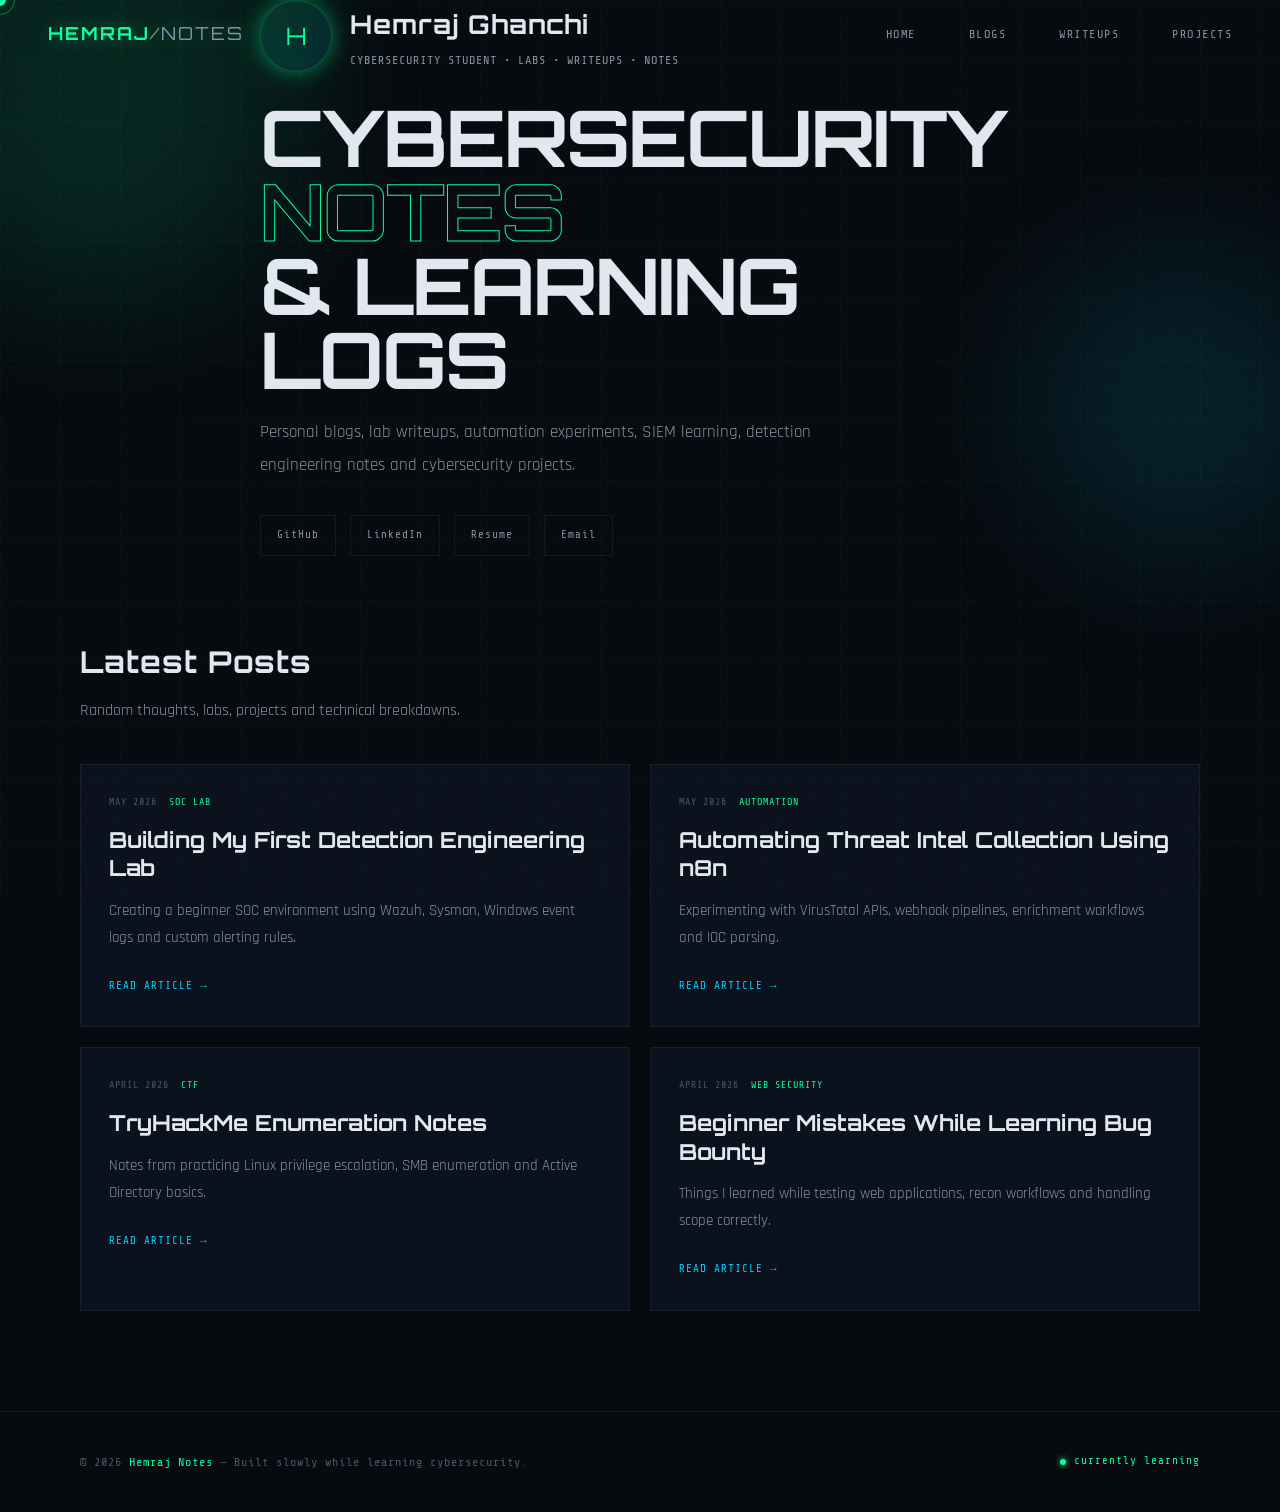
<file: index.html>
<!DOCTYPE html>
<html lang="en">
<head>
  <meta charset="UTF-8" />
  <meta name="viewport" content="width=device-width, initial-scale=1.0"/>

  <title>Hemraj Notes — Cybersecurity Blog</title>

  <meta name="description" content="Cybersecurity blogs, writeups, labs and notes by Hemraj."/>

  <link rel="stylesheet" href="style.css"/>

  <style>
    /* SMALL EXTRA STYLES FOR BLOG LAYOUT */

    .blog-hero {
      min-height: 60vh;
      display: flex;
      align-items: center;
      position: relative;
      z-index: 2;
    }

    .blog-hero-inner {
      max-width: 760px;
    }

    .profile-row {
      display: flex;
      align-items: center;
      gap: 18px;
      margin-bottom: 28px;
    }

    .profile-avatar {
      width: 72px;
      height: 72px;
      border-radius: 50%;
      background: linear-gradient(135deg,#0aff9d22,#00d4ff22);
      border: 1px solid rgba(10,255,157,0.2);
      display: flex;
      align-items: center;
      justify-content: center;
      font-family: var(--font-display);
      font-size: 24px;
      color: var(--neon-green);
      box-shadow: var(--glow-green);
    }

    .profile-meta h2 {
      font-family: var(--font-display);
      letter-spacing: 1px;
      font-size: 26px;
      color: var(--text-primary);
      margin-bottom: 4px;
    }

    .profile-meta p {
      font-family: var(--font-mono);
      font-size: 12px;
      letter-spacing: 1px;
      color: var(--text-secondary);
      text-transform: uppercase;
    }

    .blog-main-title {
      font-family: var(--font-display);
      font-size: clamp(40px,7vw,78px);
      line-height: 0.95;
      margin-bottom: 20px;
      text-transform: uppercase;
      letter-spacing: -2px;
    }

    .blog-main-title span {
      color: transparent;
      -webkit-text-stroke: 1px var(--neon-green);
    }

    .blog-sub {
      color: var(--text-secondary);
      max-width: 620px;
      line-height: 1.9;
      font-size: 17px;
      margin-bottom: 34px;
    }

    .mini-links {
      display: flex;
      gap: 14px;
      flex-wrap: wrap;
    }

    .mini-link {
      padding: 10px 16px;
      border: 1px solid var(--border-subtle);
      text-decoration: none;
      color: var(--text-secondary);
      font-family: var(--font-mono);
      font-size: 11px;
      letter-spacing: 1px;
      transition: 0.3s;
    }

    .mini-link:hover {
      border-color: var(--neon-green);
      color: var(--neon-green);
      background: rgba(10,255,157,0.05);
    }

    .latest-posts {
      padding: 80px 0 100px;
      position: relative;
      z-index: 2;
    }

    .posts-head {
      margin-bottom: 40px;
    }

    .posts-head h3 {
      font-family: var(--font-display);
      font-size: 30px;
      letter-spacing: 1px;
      margin-bottom: 10px;
    }

    .posts-head p {
      color: var(--text-secondary);
      max-width: 500px;
    }

    .posts-grid {
      display: grid;
      grid-template-columns: repeat(2,1fr);
      gap: 20px;
    }

    .post-card {
      background: var(--bg-card);
      border: 1px solid var(--border-subtle);
      padding: 28px;
      transition: 0.4s var(--transition);
      text-decoration: none;
      position: relative;
      overflow: hidden;
    }

    .post-card::before {
      content:'';
      position:absolute;
      inset:0;
      background:linear-gradient(135deg,rgba(10,255,157,0.04),transparent);
      opacity:0;
      transition:0.4s;
    }

    .post-card:hover::before {
      opacity:1;
    }

    .post-card:hover {
      transform: translateY(-6px);
      border-color: rgba(10,255,157,0.2);
      box-shadow: 0 20px 40px rgba(0,0,0,0.45);
    }

    .post-meta {
      display:flex;
      gap:12px;
      margin-bottom:16px;
      font-family:var(--font-mono);
      font-size:10px;
      letter-spacing:1px;
      text-transform:uppercase;
    }

    .post-date {
      color:var(--text-dim);
    }

    .post-tag {
      color:var(--neon-green);
    }

    .post-title {
      font-family:var(--font-display);
      color:var(--text-primary);
      font-size:22px;
      line-height:1.3;
      margin-bottom:14px;
      transition:0.3s;
    }

    .post-card:hover .post-title {
      color:var(--neon-green);
    }

    .post-desc {
      color:var(--text-secondary);
      line-height:1.8;
      font-size:15px;
      margin-bottom:20px;
    }

    .read-post {
      font-family:var(--font-mono);
      font-size:11px;
      letter-spacing:1px;
      color:var(--neon-cyan);
    }

    @media(max-width:768px){

      .posts-grid {
        grid-template-columns:1fr;
      }

      .profile-row {
        align-items:flex-start;
      }

      .blog-main-title {
        letter-spacing:-1px;
      }
    }
  </style>
</head>

<body>

  <!-- CURSOR -->
  <div id="cursor"></div>
  <div id="cursor-trail"></div>

  <!-- NAV -->
  <nav id="navbar">

    <a href="#" class="nav-logo">
      HEMRAJ<span>/NOTES</span>
    </a>

    <ul class="nav-links">
      <li><a href="#">home</a></li>
      <li><a href="#">blogs</a></li>
      <li><a href="#">writeups</a></li>
      <li><a href="#">projects</a></li>
    </ul>

  </nav>

  <!-- HERO -->
  <section class="blog-hero">

    <div class="hero-bg-orbs">
      <div class="orb orb-1"></div>
      <div class="orb orb-2"></div>
    </div>

    <div class="container">

      <div class="blog-hero-inner fade-up">

        <div class="profile-row">

          <div class="profile-avatar">
            H
          </div>

          <div class="profile-meta">
            <h2>Hemraj Ghanchi</h2>
            <p>Cybersecurity Student • Labs • Writeups • Notes</p>
          </div>

        </div>

        <h1 class="blog-main-title">
          Cybersecurity <span>Notes</span><br/>
          & Learning Logs
        </h1>

        <p class="blog-sub">
          Personal blogs, lab writeups, automation experiments,
          SIEM learning, detection engineering notes and cybersecurity projects.
        </p>

        <div class="mini-links">
          <a href="#" class="mini-link">GitHub</a>
          <a href="#" class="mini-link">LinkedIn</a>
          <a href="#" class="mini-link">Resume</a>
          <a href="#" class="mini-link">Email</a>
        </div>

      </div>

    </div>

  </section>

  <!-- POSTS -->
  <section class="latest-posts">

    <div class="container">

      <div class="posts-head fade-up">
        <h3>Latest Posts</h3>
        <p>
          Random thoughts, labs, projects and technical breakdowns.
        </p>
      </div>

      <div class="posts-grid">

        <a href="#" class="post-card fade-up">

          <div class="post-meta">
            <span class="post-date">May 2026</span>
            <span class="post-tag">SOC LAB</span>
          </div>

          <h2 class="post-title">
            Building My First Detection Engineering Lab
          </h2>

          <p class="post-desc">
            Creating a beginner SOC environment using Wazuh, Sysmon,
            Windows event logs and custom alerting rules.
          </p>

          <span class="read-post">
            READ ARTICLE →
          </span>

        </a>

      <a href="posts/first-blog.html" class="post-card">

          <div class="post-meta">
            <span class="post-date">May 2026</span>
            <span class="post-tag">AUTOMATION</span>
          </div>

          <h2 class="post-title">
            Automating Threat Intel Collection Using n8n
          </h2>

          <p class="post-desc">
            Experimenting with VirusTotal APIs, webhook pipelines,
            enrichment workflows and IOC parsing.
          </p>

          <span class="read-post">
            READ ARTICLE →
          </span>

        </a>

        <a href="#" class="post-card fade-up">

          <div class="post-meta">
            <span class="post-date">April 2026</span>
            <span class="post-tag">CTF</span>
          </div>

          <h2 class="post-title">
            TryHackMe Enumeration Notes
          </h2>

          <p class="post-desc">
            Notes from practicing Linux privilege escalation,
            SMB enumeration and Active Directory basics.
          </p>

          <span class="read-post">
            READ ARTICLE →
          </span>

        </a>

        <a href="#" class="post-card fade-up">

          <div class="post-meta">
            <span class="post-date">April 2026</span>
            <span class="post-tag">WEB SECURITY</span>
          </div>

          <h2 class="post-title">
            Beginner Mistakes While Learning Bug Bounty
          </h2>

          <p class="post-desc">
            Things I learned while testing web applications,
            recon workflows and handling scope correctly.
          </p>

          <span class="read-post">
            READ ARTICLE →
          </span>

        </a>

      </div>

    </div>

  </section>

  <!-- FOOTER -->
  <footer>

    <div class="container">

      <div class="footer-inner">

        <div class="footer-copy">
          © 2026 <span>Hemraj Notes</span> — Built slowly while learning cybersecurity.
        </div>

        <div class="footer-status">
          <span class="status-dot"></span>
          currently learning
        </div>

      </div>

    </div>

  </footer>

  <script>

    // NAV SCROLL

    const navbar = document.getElementById('navbar');

    window.addEventListener('scroll', () => {

      if(window.scrollY > 30){
        navbar.classList.add('scrolled');
      } else {
        navbar.classList.remove('scrolled');
      }

    });

    // FADE UP

    const observer = new IntersectionObserver((entries)=>{

      entries.forEach(entry => {

        if(entry.isIntersecting){
          entry.target.classList.add('visible');
        }

      });

    },{ threshold:0.1 });

    document.querySelectorAll('.fade-up').forEach(el=>{
      observer.observe(el);
    });

    // CUSTOM CURSOR

    const cursor = document.getElementById('cursor');
    const trail = document.getElementById('cursor-trail');

    document.addEventListener('mousemove',(e)=>{

      cursor.style.left = e.clientX + 'px';
      cursor.style.top = e.clientY + 'px';

      trail.style.left = e.clientX + 'px';
      trail.style.top = e.clientY + 'px';

    });

  </script>

</body>
</html>
</file>
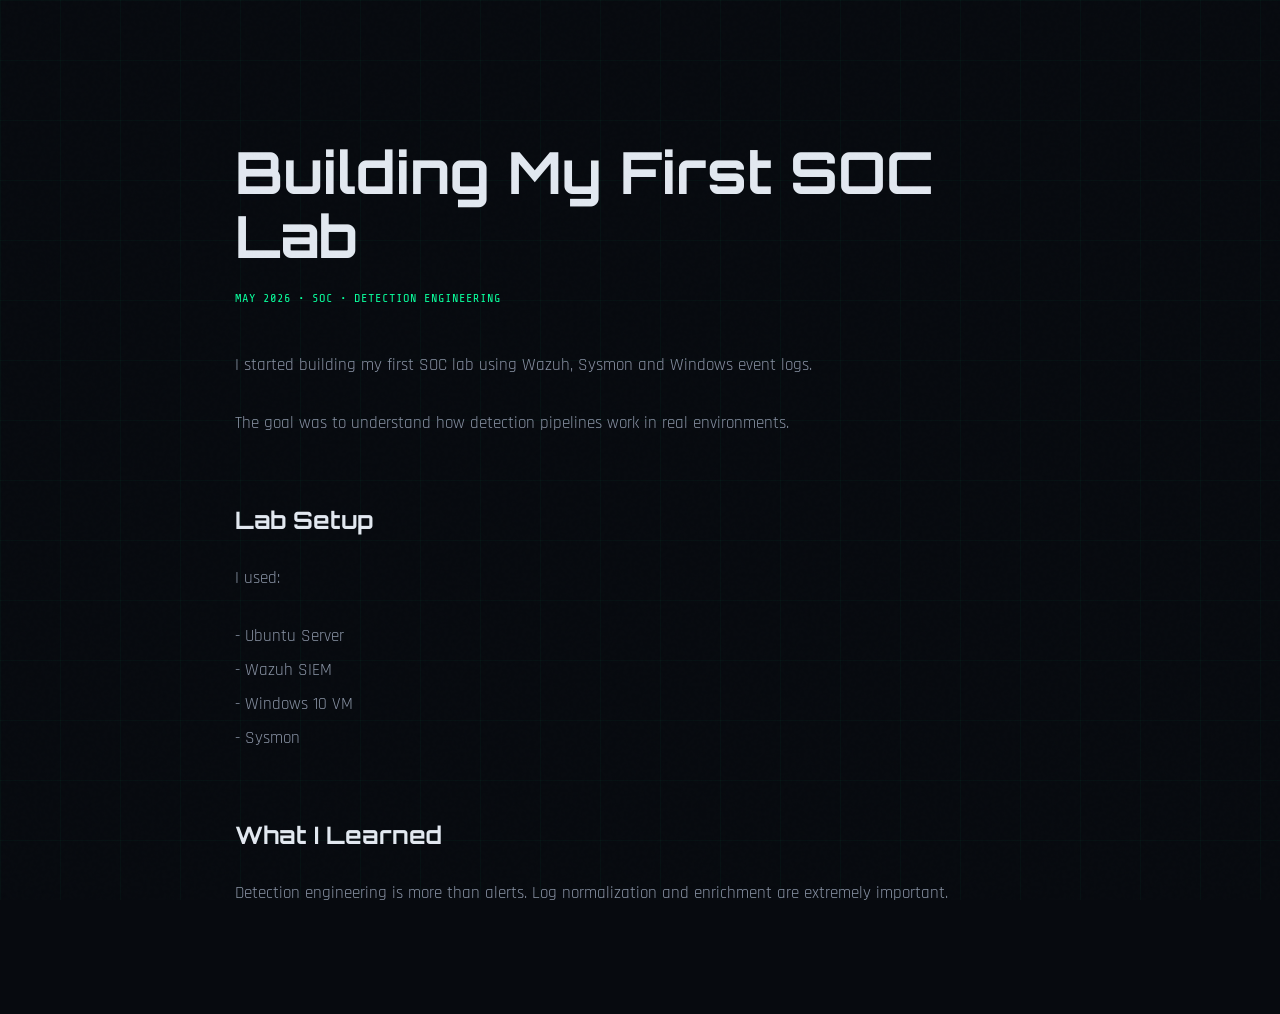
<file: posts/first-blog.html>
<!DOCTYPE html>
<html lang="en">
<head>
  <meta charset="UTF-8">
  <meta name="viewport" content="width=device-width, initial-scale=1.0">
  <title>My First SOC Lab</title>

  <link rel="stylesheet" href="../style.css">

  <style>

    .blog-post {
      max-width: 850px;
      margin: auto;
      padding: 140px 20px 80px;
      position: relative;
      z-index: 2;
    }

    .blog-post h1 {
      font-family: var(--font-display);
      font-size: 58px;
      line-height: 1.1;
      margin-bottom: 20px;
    }

    .blog-post-meta {
      font-family: var(--font-mono);
      color: var(--neon-green);
      font-size: 12px;
      letter-spacing: 1px;
      margin-bottom: 40px;
    }

    .blog-post p {
      color: var(--text-secondary);
      line-height: 2;
      margin-bottom: 24px;
      font-size: 17px;
    }

    .blog-post h2 {
      margin-top: 60px;
      margin-bottom: 20px;
      font-family: var(--font-display);
      color: var(--text-primary);
    }

    .blog-post code {
      background: rgba(10,255,157,0.08);
      padding: 2px 6px;
      border-radius: 4px;
      color: var(--neon-green);
      font-family: var(--font-mono);
    }

  </style>

</head>
<body>

<section class="blog-post">

  <h1>Building My First SOC Lab</h1>

  <div class="blog-post-meta">
    MAY 2026 • SOC • DETECTION ENGINEERING
  </div>

  <p>
    I started building my first SOC lab using Wazuh,
    Sysmon and Windows event logs.
  </p>

  <p>
    The goal was to understand how detection pipelines
    work in real environments.
  </p>

  <h2>Lab Setup</h2>

  <p>
    I used:
  </p>

  <p>
    - Ubuntu Server<br>
    - Wazuh SIEM<br>
    - Windows 10 VM<br>
    - Sysmon<br>
  </p>

  <h2>What I Learned</h2>

  <p>
    Detection engineering is more than alerts.
    Log normalization and enrichment are extremely important.
  </p>

</section>

</body>
</html>
</file>
<file: style.css>
/* ================================================
   HEMRAJ'S CYBERSECURITY PORTFOLIO
   Style: Cyberpunk Terminal Hacker
   ================================================ */

/* ---- FONTS ---- */
@import url('https://fonts.googleapis.com/css2?family=Share+Tech+Mono&family=Rajdhani:wght@300;400;500;600;700&family=Orbitron:wght@400;700;900&display=swap');

/* ---- CSS VARIABLES ---- */
:root {
  --bg-primary: #070a0f;
  --bg-secondary: #0b0f1a;
  --bg-card: rgba(15, 22, 36, 0.7);
  --bg-glass: rgba(10, 255, 170, 0.03);
  --neon-green: #0aff9d;
  --neon-cyan: #00d4ff;
  --neon-purple: #7b2fff;
  --neon-red: #ff2d55;
  --text-primary: #e2e8f0;
  --text-secondary: #8892a4;
  --text-dim: #4a5568;
  --border-glow: rgba(10, 255, 157, 0.2);
  --border-subtle: rgba(255,255,255,0.06);
  --font-mono: 'Share Tech Mono', monospace;
  --font-display: 'Orbitron', sans-serif;
  --font-body: 'Rajdhani', sans-serif;
  --glow-green: 0 0 20px rgba(10, 255, 157, 0.4), 0 0 60px rgba(10, 255, 157, 0.1);
  --glow-cyan: 0 0 20px rgba(0, 212, 255, 0.4), 0 0 60px rgba(0, 212, 255, 0.1);
  --transition: cubic-bezier(0.23, 1, 0.32, 1);
}

/* ---- RESET & BASE ---- */
*, *::before, *::after {
  margin: 0;
  padding: 0;
  box-sizing: border-box;
}

html {
  scroll-behavior: smooth;
  overflow-x: hidden;
}

body {
  background: var(--bg-primary);
  color: var(--text-primary);
  font-family: var(--font-body);
  font-size: 16px;
  line-height: 1.7;
  overflow-x: hidden;
  cursor: none;
}

/* ---- NOISE TEXTURE OVERLAY ---- */
body::before {
  content: '';
  position: fixed;
  top: 0; left: 0;
  width: 100%; height: 100%;
  background-image: url("data:image/svg+xml,%3Csvg viewBox='0 0 256 256' xmlns='http://www.w3.org/2000/svg'%3E%3Cfilter id='noise'%3E%3CfeTurbulence type='fractalNoise' baseFrequency='0.9' numOctaves='4' stitchTiles='stitch'/%3E%3C/filter%3E%3Crect width='100%25' height='100%25' filter='url(%23noise)' opacity='0.03'/%3E%3C/svg%3E");
  pointer-events: none;
  z-index: 9999;
  opacity: 0.4;
}

/* ---- GRID BACKGROUND ---- */
body::after {
  content: '';
  position: fixed;
  top: 0; left: 0;
  width: 100%; height: 100%;
  background-image:
    linear-gradient(rgba(10, 255, 157, 0.03) 1px, transparent 1px),
    linear-gradient(90deg, rgba(10, 255, 157, 0.03) 1px, transparent 1px);
  background-size: 60px 60px;
  pointer-events: none;
  z-index: 0;
  animation: gridDrift 20s linear infinite;
}

@keyframes gridDrift {
  0% { transform: translateY(0); }
  100% { transform: translateY(60px); }
}

/* ---- CUSTOM CURSOR ---- */
#cursor {
  position: fixed;
  width: 12px;
  height: 12px;
  background: var(--neon-green);
  border-radius: 50%;
  pointer-events: none;
  z-index: 10000;
  transform: translate(-50%, -50%);
  transition: transform 0.1s, opacity 0.3s;
  box-shadow: var(--glow-green);
  mix-blend-mode: screen;
}

#cursor-trail {
  position: fixed;
  width: 30px;
  height: 30px;
  border: 1px solid rgba(10, 255, 157, 0.4);
  border-radius: 50%;
  pointer-events: none;
  z-index: 9999;
  transform: translate(-50%, -50%);
  transition: all 0.15s var(--transition);
}

/* ---- SCROLLBAR ---- */
::-webkit-scrollbar { width: 4px; }
::-webkit-scrollbar-track { background: var(--bg-primary); }
::-webkit-scrollbar-thumb { background: var(--neon-green); border-radius: 2px; }

/* ---- SELECTION ---- */
::selection { background: rgba(10, 255, 157, 0.2); color: var(--neon-green); }

/* ---- LOADING SCREEN ---- */
#loader {
  position: fixed;
  top: 0; left: 0;
  width: 100%; height: 100%;
  background: var(--bg-primary);
  z-index: 100000;
  display: flex;
  align-items: center;
  justify-content: center;
  flex-direction: column;
  gap: 20px;
  transition: opacity 0.6s ease, visibility 0.6s ease;
}

#loader.hide {
  opacity: 0;
  visibility: hidden;
}

.loader-text {
  font-family: var(--font-mono);
  color: var(--neon-green);
  font-size: 13px;
  letter-spacing: 2px;
}

.loader-bar-wrap {
  width: 280px;
  height: 2px;
  background: rgba(10,255,157,0.1);
  border-radius: 2px;
  overflow: hidden;
}

.loader-bar {
  height: 100%;
  background: linear-gradient(90deg, var(--neon-green), var(--neon-cyan));
  width: 0%;
  animation: loaderFill 1.8s ease forwards;
  box-shadow: var(--glow-green);
}

@keyframes loaderFill {
  to { width: 100%; }
}

.loader-logo {
  font-family: var(--font-display);
  font-size: 28px;
  font-weight: 900;
  color: var(--neon-green);
  letter-spacing: 4px;
  text-shadow: var(--glow-green);
}

/* ---- NAVIGATION ---- */
nav {
  position: fixed;
  top: 0; left: 0;
  width: 100%;
  z-index: 1000;
  padding: 18px 48px;
  display: flex;
  align-items: center;
  justify-content: space-between;
  transition: all 0.4s var(--transition);
  border-bottom: 1px solid transparent;
}

nav.scrolled {
  background: rgba(7, 10, 15, 0.9);
  backdrop-filter: blur(20px);
  border-bottom-color: var(--border-subtle);
  padding: 14px 48px;
}

.nav-logo {
  font-family: var(--font-display);
  font-size: 18px;
  font-weight: 700;
  color: var(--neon-green);
  text-decoration: none;
  letter-spacing: 2px;
  text-shadow: var(--glow-green);
}

.nav-logo span {
  color: var(--text-secondary);
  font-weight: 300;
}

.nav-links {
  display: flex;
  gap: 36px;
  list-style: none;
}

.nav-links a {
  font-family: var(--font-mono);
  font-size: 12px;
  color: var(--text-secondary);
  text-decoration: none;
  letter-spacing: 1.5px;
  text-transform: uppercase;
  position: relative;
  transition: color 0.3s;
}

.nav-links a::before {
  content: './';
  color: var(--neon-green);
  opacity: 0;
  transition: opacity 0.3s;
  margin-right: 2px;
}

.nav-links a:hover {
  color: var(--neon-green);
}

.nav-links a:hover::before {
  opacity: 1;
}

.nav-cta {
  font-family: var(--font-mono);
  font-size: 12px;
  color: var(--neon-green) !important;
  border: 1px solid var(--neon-green);
  padding: 8px 18px;
  letter-spacing: 1.5px;
  text-transform: uppercase;
  transition: all 0.3s !important;
}

.nav-cta:hover {
  background: rgba(10, 255, 157, 0.1) !important;
  box-shadow: var(--glow-green);
}

.nav-cta::before { display: none !important; }

/* ---- SECTIONS COMMON ---- */
section {
  position: relative;
  z-index: 1;
}

.container {
  max-width: 1200px;
  margin: 0 auto;
  padding: 0 40px;
}

/* ---- SECTION LABEL ---- */
.sec-label {
  font-family: var(--font-mono);
  font-size: 11px;
  color: var(--neon-green);
  letter-spacing: 3px;
  text-transform: uppercase;
  display: flex;
  align-items: center;
  gap: 12px;
  margin-bottom: 14px;
}

.sec-label::before {
  content: '';
  width: 30px;
  height: 1px;
  background: var(--neon-green);
  display: block;
}

.sec-title {
  font-family: var(--font-display);
  font-size: clamp(28px, 4vw, 46px);
  font-weight: 700;
  line-height: 1.1;
  color: var(--text-primary);
  letter-spacing: 1px;
}

.sec-title em {
  font-style: normal;
  color: var(--neon-green);
}

/* ---- FADE-IN ANIMATION ---- */
.fade-up {
  opacity: 0;
  transform: translateY(30px);
  transition: opacity 0.7s var(--transition), transform 0.7s var(--transition);
}

.fade-up.visible {
  opacity: 1;
  transform: translateY(0);
}

/* ------------------------------------------------
   HERO SECTION
   ------------------------------------------------ */
#hero {
  min-height: 100vh;
  display: flex;
  align-items: center;
  padding: 100px 0 60px;
  position: relative;
  overflow: hidden;
}

.hero-bg-orbs {
  position: absolute;
  top: 0; left: 0;
  width: 100%; height: 100%;
  pointer-events: none;
  z-index: 0;
}

.orb {
  position: absolute;
  border-radius: 50%;
  filter: blur(80px);
  opacity: 0.12;
  animation: orbFloat 8s ease-in-out infinite;
}

.orb-1 {
  width: 400px; height: 400px;
  background: var(--neon-green);
  top: -100px; left: -100px;
  animation-delay: 0s;
}

.orb-2 {
  width: 300px; height: 300px;
  background: var(--neon-cyan);
  bottom: 0; right: -50px;
  animation-delay: -3s;
}

.orb-3 {
  width: 200px; height: 200px;
  background: var(--neon-purple);
  top: 50%; left: 50%;
  animation-delay: -5s;
}

@keyframes orbFloat {
  0%, 100% { transform: translateY(0) scale(1); }
  50% { transform: translateY(-30px) scale(1.05); }
}

.hero-content {
  position: relative;
  z-index: 2;
}

.hero-terminal-prefix {
  font-family: var(--font-mono);
  font-size: 13px;
  color: var(--neon-green);
  margin-bottom: 20px;
  display: flex;
  align-items: center;
  gap: 8px;
}

.hero-terminal-prefix .prompt {
  color: var(--neon-cyan);
}

.blink {
  animation: blink 1s step-end infinite;
  display: inline-block;
  width: 8px;
  height: 14px;
  background: var(--neon-green);
  vertical-align: middle;
  margin-left: 2px;
}

@keyframes blink {
  0%, 100% { opacity: 1; }
  50% { opacity: 0; }
}

.hero-name {
  font-family: var(--font-display);
  font-size: clamp(46px, 8vw, 96px);
  font-weight: 900;
  line-height: 0.95;
  letter-spacing: -2px;
  color: var(--text-primary);
  text-transform: uppercase;
  margin-bottom: 16px;
}

.hero-name .line-accent {
  color: transparent;
  -webkit-text-stroke: 1px var(--neon-green);
  text-shadow: none;
  display: block;
}

.hero-name .line-solid {
  display: block;
}

.hero-role {
  font-family: var(--font-mono);
  font-size: 16px;
  color: var(--neon-cyan);
  margin-bottom: 24px;
  display: flex;
  align-items: center;
  gap: 10px;
}

.hero-role::before {
  content: '▸';
  color: var(--neon-green);
  font-size: 12px;
}

#typing-text {
  color: var(--neon-cyan);
}

.hero-desc {
  max-width: 520px;
  font-size: 17px;
  color: var(--text-secondary);
  line-height: 1.8;
  margin-bottom: 44px;
  font-weight: 300;
}

.hero-actions {
  display: flex;
  gap: 16px;
  align-items: center;
  flex-wrap: wrap;
}

.btn-primary {
  font-family: var(--font-mono);
  font-size: 12px;
  letter-spacing: 2px;
  text-transform: uppercase;
  padding: 14px 32px;
  background: transparent;
  border: 1px solid var(--neon-green);
  color: var(--neon-green);
  text-decoration: none;
  position: relative;
  overflow: hidden;
  transition: all 0.4s var(--transition);
  display: inline-block;
  cursor: none;
}

.btn-primary::before {
  content: '';
  position: absolute;
  top: 0; left: -100%;
  width: 100%; height: 100%;
  background: linear-gradient(90deg, transparent, rgba(10,255,157,0.1), transparent);
  transition: left 0.5s;
}

.btn-primary:hover::before {
  left: 100%;
}

.btn-primary:hover {
  background: rgba(10, 255, 157, 0.08);
  box-shadow: var(--glow-green);
  transform: translateY(-2px);
}

.btn-secondary {
  font-family: var(--font-mono);
  font-size: 12px;
  letter-spacing: 2px;
  text-transform: uppercase;
  color: var(--text-secondary);
  text-decoration: none;
  display: flex;
  align-items: center;
  gap: 8px;
  transition: color 0.3s;
  cursor: none;
}

.btn-secondary:hover {
  color: var(--text-primary);
}

.hero-stats {
  position: absolute;
  right: 0;
  top: 50%;
  transform: translateY(-50%);
  display: flex;
  flex-direction: column;
  gap: 28px;
}

.stat-item {
  text-align: right;
}

.stat-number {
  font-family: var(--font-display);
  font-size: 38px;
  font-weight: 700;
  color: var(--neon-green);
  line-height: 1;
  text-shadow: var(--glow-green);
}

.stat-label {
  font-family: var(--font-mono);
  font-size: 10px;
  color: var(--text-dim);
  letter-spacing: 2px;
  text-transform: uppercase;
  margin-top: 4px;
}

/* Particle canvas */
#particles-canvas {
  position: absolute;
  top: 0; left: 0;
  width: 100%; height: 100%;
  pointer-events: none;
  z-index: 1;
}

/* ------------------------------------------------
   ABOUT SECTION
   ------------------------------------------------ */
#about {
  padding: 120px 0;
}

.about-grid {
  display: grid;
  grid-template-columns: 1fr 1.2fr;
  gap: 80px;
  align-items: start;
}

.about-terminal {
  background: rgba(10, 15, 25, 0.8);
  border: 1px solid var(--border-subtle);
  border-radius: 8px;
  overflow: hidden;
  position: relative;
}

.terminal-bar {
  background: rgba(255,255,255,0.04);
  padding: 12px 16px;
  display: flex;
  align-items: center;
  gap: 8px;
  border-bottom: 1px solid var(--border-subtle);
}

.t-dot {
  width: 10px; height: 10px;
  border-radius: 50%;
}

.t-dot.red { background: #ff5f57; }
.t-dot.yellow { background: #febc2e; }
.t-dot.green { background: #28c840; }

.terminal-title {
  font-family: var(--font-mono);
  font-size: 11px;
  color: var(--text-dim);
  margin-left: 8px;
  letter-spacing: 1px;
}

.terminal-body {
  padding: 24px;
  font-family: var(--font-mono);
  font-size: 13px;
  line-height: 2;
}

.t-line {
  display: block;
  white-space: pre;
}

.t-prompt { color: var(--neon-green); }
.t-cmd { color: var(--text-primary); }
.t-comment { color: var(--text-dim); }
.t-string { color: var(--neon-cyan); }
.t-key { color: var(--neon-purple); }
.t-val { color: var(--neon-green); }
.t-indent { padding-left: 16px; }
.t-empty { display: block; height: 8px; }

.about-content .sec-label { margin-top: 0; }

.about-text {
  font-size: 16px;
  color: var(--text-secondary);
  line-height: 1.9;
  margin-top: 20px;
}

.about-text p { margin-bottom: 16px; }

.about-text strong {
  color: var(--text-primary);
  font-weight: 600;
}

.about-text em {
  color: var(--neon-green);
  font-style: normal;
}

.about-tags {
  display: flex;
  flex-wrap: wrap;
  gap: 8px;
  margin-top: 28px;
}

.tag {
  font-family: var(--font-mono);
  font-size: 11px;
  padding: 5px 12px;
  border: 1px solid var(--border-subtle);
  color: var(--text-dim);
  letter-spacing: 1px;
  transition: all 0.3s;
}

.tag:hover {
  border-color: var(--neon-green);
  color: var(--neon-green);
  background: rgba(10,255,157,0.05);
}

/* ------------------------------------------------
   SKILLS SECTION
   ------------------------------------------------ */
#skills {
  padding: 100px 0;
  background: linear-gradient(180deg, transparent, rgba(10,255,157,0.02), transparent);
}

.skills-header {
  text-align: center;
  margin-bottom: 70px;
}

.skills-header .sec-label {
  justify-content: center;
}

.skills-header .sec-label::before { display: none; }

.skills-grid {
  display: grid;
  grid-template-columns: repeat(3, 1fr);
  gap: 20px;
}

.skill-category {
  background: var(--bg-card);
  border: 1px solid var(--border-subtle);
  padding: 28px;
  position: relative;
  overflow: hidden;
  transition: all 0.4s var(--transition);
  backdrop-filter: blur(10px);
}

.skill-category::before {
  content: '';
  position: absolute;
  top: 0; left: 0;
  width: 3px; height: 100%;
  background: var(--neon-green);
  transform: scaleY(0);
  transition: transform 0.4s var(--transition);
  transform-origin: bottom;
}

.skill-category:hover::before {
  transform: scaleY(1);
}

.skill-category:hover {
  border-color: rgba(10, 255, 157, 0.2);
  transform: translateY(-4px);
  box-shadow: 0 20px 40px rgba(0,0,0,0.4);
}

.skill-category:nth-child(2) { margin-top: 20px; }
.skill-category:nth-child(5) { margin-top: 20px; }

.skill-cat-icon {
  font-size: 22px;
  margin-bottom: 12px;
  display: block;
}

.skill-cat-title {
  font-family: var(--font-display);
  font-size: 13px;
  font-weight: 700;
  color: var(--neon-green);
  letter-spacing: 2px;
  text-transform: uppercase;
  margin-bottom: 20px;
}

.skill-item {
  margin-bottom: 14px;
}

.skill-name-row {
  display: flex;
  justify-content: space-between;
  align-items: center;
  margin-bottom: 6px;
}

.skill-name {
  font-family: var(--font-mono);
  font-size: 12px;
  color: var(--text-secondary);
  letter-spacing: 0.5px;
}

.skill-pct {
  font-family: var(--font-mono);
  font-size: 11px;
  color: var(--neon-green);
}

.skill-bar-bg {
  height: 3px;
  background: rgba(255,255,255,0.05);
  border-radius: 2px;
  overflow: hidden;
}

.skill-bar-fill {
  height: 100%;
  background: linear-gradient(90deg, var(--neon-green), var(--neon-cyan));
  border-radius: 2px;
  width: 0%;
  transition: width 1.2s var(--transition);
  box-shadow: 0 0 8px rgba(10,255,157,0.4);
}

/* Tools grid */
.tools-grid {
  display: flex;
  flex-wrap: wrap;
  gap: 8px;
  margin-top: 16px;
}

.tool-badge {
  font-family: var(--font-mono);
  font-size: 11px;
  padding: 4px 10px;
  background: rgba(10, 255, 157, 0.05);
  border: 1px solid rgba(10, 255, 157, 0.15);
  color: var(--neon-green);
  letter-spacing: 0.5px;
  transition: all 0.3s;
}

.tool-badge:hover {
  background: rgba(10, 255, 157, 0.12);
  box-shadow: 0 0 12px rgba(10,255,157,0.2);
}

/* ------------------------------------------------
   CERTIFICATIONS SECTION
   ------------------------------------------------ */
#certs {
  padding: 100px 0;
}

.certs-inner {
  display: grid;
  grid-template-columns: 1fr 2fr;
  gap: 60px;
  align-items: start;
}

.cert-cards-grid {
  display: grid;
  grid-template-columns: 1fr 1fr;
  gap: 16px;
}

.cert-card {
  background: var(--bg-card);
  border: 1px solid var(--border-subtle);
  padding: 24px 20px;
  position: relative;
  overflow: hidden;
  transition: all 0.4s var(--transition);
  cursor: default;
}

.cert-card::after {
  content: '';
  position: absolute;
  inset: 0;
  background: linear-gradient(135deg, rgba(10,255,157,0.05), transparent);
  opacity: 0;
  transition: opacity 0.4s;
}

.cert-card:hover::after { opacity: 1; }

.cert-card:hover {
  border-color: rgba(10, 255, 157, 0.3);
  transform: translateY(-4px);
  box-shadow: 0 16px 40px rgba(0,0,0,0.5), inset 0 1px 0 rgba(10,255,157,0.1);
}

.cert-card.featured {
  grid-column: span 2;
  border-color: rgba(10, 255, 157, 0.2);
  background: linear-gradient(135deg, rgba(10,255,157,0.05), var(--bg-card));
}

.cert-icon {
  font-size: 28px;
  margin-bottom: 12px;
  display: block;
}

.cert-name {
  font-family: var(--font-display);
  font-size: 14px;
  font-weight: 700;
  color: var(--text-primary);
  letter-spacing: 1px;
  text-transform: uppercase;
  margin-bottom: 6px;
}

.cert-org {
  font-family: var(--font-mono);
  font-size: 11px;
  color: var(--neon-green);
  letter-spacing: 1px;
  margin-bottom: 10px;
}

.cert-status {
  display: inline-flex;
  align-items: center;
  gap: 6px;
  font-family: var(--font-mono);
  font-size: 10px;
  padding: 4px 10px;
  border-radius: 2px;
  letter-spacing: 1px;
  text-transform: uppercase;
}

.cert-status.active {
  background: rgba(10, 255, 157, 0.1);
  color: var(--neon-green);
  border: 1px solid rgba(10, 255, 157, 0.2);
}

.cert-status.in-progress {
  background: rgba(0, 212, 255, 0.1);
  color: var(--neon-cyan);
  border: 1px solid rgba(0, 212, 255, 0.2);
}

.cert-status::before {
  content: '';
  width: 5px; height: 5px;
  border-radius: 50%;
  background: currentColor;
  animation: pulse 2s infinite;
}

@keyframes pulse {
  0%, 100% { opacity: 1; }
  50% { opacity: 0.3; }
}

/* ------------------------------------------------
   PROJECTS SECTION
   ------------------------------------------------ */
#projects {
  padding: 100px 0;
  background: linear-gradient(180deg, transparent, rgba(0,212,255,0.01), transparent);
}

.projects-header {
  display: flex;
  justify-content: space-between;
  align-items: flex-end;
  margin-bottom: 56px;
}

.projects-grid {
  display: grid;
  grid-template-columns: repeat(12, 1fr);
  gap: 16px;
  grid-auto-rows: auto;
}

.project-card {
  background: var(--bg-card);
  border: 1px solid var(--border-subtle);
  padding: 30px;
  position: relative;
  overflow: hidden;
  transition: all 0.4s var(--transition);
  backdrop-filter: blur(8px);
  cursor: none;
}

.project-card:hover {
  border-color: rgba(10, 255, 157, 0.25);
  transform: translateY(-5px);
  box-shadow: 0 24px 48px rgba(0,0,0,0.6);
}

.project-card::before {
  content: '';
  position: absolute;
  top: 0; right: 0;
  width: 0; height: 0;
  border-style: solid;
  border-width: 0 30px 30px 0;
  border-color: transparent var(--neon-green) transparent transparent;
  opacity: 0;
  transition: opacity 0.3s;
}

.project-card:hover::before { opacity: 1; }

/* Asymmetric grid layout */
.project-card.large { grid-column: span 7; }
.project-card.medium { grid-column: span 5; }
.project-card.full { grid-column: span 12; display: grid; grid-template-columns: 1fr 1.5fr; gap: 30px; }
.project-card.small { grid-column: span 4; }

.project-num {
  font-family: var(--font-mono);
  font-size: 11px;
  color: var(--text-dim);
  letter-spacing: 2px;
  margin-bottom: 16px;
}

.project-tag-list {
  display: flex;
  flex-wrap: wrap;
  gap: 6px;
  margin-bottom: 16px;
}

.project-tag {
  font-family: var(--font-mono);
  font-size: 10px;
  padding: 3px 8px;
  border-radius: 2px;
  letter-spacing: 1px;
  text-transform: uppercase;
}

.project-tag.green {
  background: rgba(10, 255, 157, 0.08);
  color: var(--neon-green);
  border: 1px solid rgba(10, 255, 157, 0.15);
}

.project-tag.cyan {
  background: rgba(0, 212, 255, 0.08);
  color: var(--neon-cyan);
  border: 1px solid rgba(0, 212, 255, 0.15);
}

.project-tag.purple {
  background: rgba(123, 47, 255, 0.08);
  color: var(--neon-purple);
  border: 1px solid rgba(123, 47, 255, 0.15);
}

.project-title {
  font-family: var(--font-display);
  font-size: clamp(16px, 2vw, 21px);
  font-weight: 700;
  color: var(--text-primary);
  letter-spacing: 0.5px;
  margin-bottom: 12px;
  line-height: 1.2;
}

.project-desc {
  font-size: 14px;
  color: var(--text-secondary);
  line-height: 1.8;
  margin-bottom: 20px;
}

.project-links {
  display: flex;
  gap: 16px;
  margin-top: auto;
}

.project-link {
  font-family: var(--font-mono);
  font-size: 11px;
  color: var(--text-dim);
  text-decoration: none;
  display: flex;
  align-items: center;
  gap: 6px;
  letter-spacing: 1px;
  transition: color 0.3s;
}

.project-link:hover { color: var(--neon-green); }

.project-card-meta {
  display: flex;
  flex-direction: column;
  gap: 12px;
}

.project-card-meta .project-stat {
  display: flex;
  justify-content: space-between;
  align-items: center;
  font-family: var(--font-mono);
  font-size: 11px;
  padding-bottom: 8px;
  border-bottom: 1px solid var(--border-subtle);
}

.project-card-meta .project-stat-key { color: var(--text-dim); letter-spacing: 1px; }
.project-card-meta .project-stat-val { color: var(--neon-green); }

/* ------------------------------------------------
   BLOG SECTION
   ------------------------------------------------ */
#blog {
  padding: 100px 0;
}

.blog-grid {
  display: grid;
  grid-template-columns: 1.4fr 1fr 1fr;
  gap: 20px;
  margin-top: 56px;
}

.blog-card {
  background: var(--bg-card);
  border: 1px solid var(--border-subtle);
  overflow: hidden;
  transition: all 0.4s var(--transition);
  text-decoration: none;
  display: block;
  cursor: none;
}

.blog-card:hover {
  border-color: rgba(10, 255, 157, 0.2);
  transform: translateY(-4px);
  box-shadow: 0 20px 40px rgba(0,0,0,0.5);
}

.blog-card-img {
  height: 200px;
  background: linear-gradient(135deg, rgba(10,255,157,0.08), rgba(0,212,255,0.05));
  position: relative;
  overflow: hidden;
  display: flex;
  align-items: center;
  justify-content: center;
}

.blog-card-img .ascii-art {
  font-family: var(--font-mono);
  font-size: 8px;
  color: rgba(10, 255, 157, 0.2);
  letter-spacing: 2px;
  line-height: 1.4;
  text-align: center;
  user-select: none;
}

.blog-card.featured .blog-card-img { height: 260px; }

.blog-card-body {
  padding: 24px;
}

.blog-meta {
  display: flex;
  gap: 14px;
  margin-bottom: 12px;
  align-items: center;
}

.blog-date {
  font-family: var(--font-mono);
  font-size: 10px;
  color: var(--text-dim);
  letter-spacing: 1px;
}

.blog-read-time {
  font-family: var(--font-mono);
  font-size: 10px;
  color: var(--neon-green);
  letter-spacing: 1px;
}

.blog-title {
  font-family: var(--font-display);
  font-size: 17px;
  font-weight: 600;
  color: var(--text-primary);
  letter-spacing: 0.5px;
  line-height: 1.3;
  margin-bottom: 10px;
  transition: color 0.3s;
}

.blog-card:hover .blog-title { color: var(--neon-green); }

.blog-excerpt {
  font-size: 13px;
  color: var(--text-secondary);
  line-height: 1.7;
}

/* ------------------------------------------------
   CTF WRITEUPS
   ------------------------------------------------ */
#writeups {
  padding: 100px 0;
  background: linear-gradient(180deg, transparent, rgba(123,47,255,0.02), transparent);
}

.writeups-table {
  width: 100%;
  border-collapse: collapse;
  margin-top: 48px;
  font-family: var(--font-mono);
}

.writeups-table th {
  font-size: 10px;
  letter-spacing: 2px;
  color: var(--text-dim);
  text-transform: uppercase;
  text-align: left;
  padding: 10px 20px;
  border-bottom: 1px solid var(--border-subtle);
}

.writeups-table td {
  padding: 16px 20px;
  font-size: 13px;
  color: var(--text-secondary);
  border-bottom: 1px solid rgba(255,255,255,0.03);
  transition: all 0.3s;
}

.writeups-table tr:hover td {
  color: var(--text-primary);
  background: rgba(10,255,157,0.02);
}

.diff-badge {
  display: inline-flex;
  padding: 3px 10px;
  font-size: 10px;
  letter-spacing: 1px;
  border-radius: 2px;
  text-transform: uppercase;
}

.diff-badge.easy { background: rgba(10,255,157,0.1); color: var(--neon-green); }
.diff-badge.medium { background: rgba(254,188,46,0.1); color: #febc2e; }
.diff-badge.hard { background: rgba(255,45,85,0.1); color: var(--neon-red); }
.diff-badge.insane { background: rgba(123,47,255,0.1); color: var(--neon-purple); }

.platform-tag {
  font-size: 10px;
  letter-spacing: 1px;
  color: var(--neon-cyan);
  text-transform: uppercase;
}

/* ------------------------------------------------
   TIMELINE
   ------------------------------------------------ */
#timeline {
  padding: 100px 0;
}

.timeline-wrap {
  position: relative;
  max-width: 800px;
  margin: 56px auto 0;
  padding-left: 40px;
}

.timeline-line {
  position: absolute;
  left: 8px;
  top: 0; bottom: 0;
  width: 1px;
  background: linear-gradient(180deg, var(--neon-green), var(--neon-cyan), transparent);
}

.timeline-item {
  position: relative;
  margin-bottom: 48px;
  padding-left: 30px;
}

.timeline-dot {
  position: absolute;
  left: -36px;
  top: 4px;
  width: 12px; height: 12px;
  border-radius: 50%;
  background: var(--bg-primary);
  border: 2px solid var(--neon-green);
  box-shadow: 0 0 12px rgba(10,255,157,0.4);
  transition: all 0.3s;
}

.timeline-item:hover .timeline-dot {
  background: var(--neon-green);
  box-shadow: var(--glow-green);
}

.timeline-year {
  font-family: var(--font-mono);
  font-size: 11px;
  color: var(--neon-green);
  letter-spacing: 2px;
  margin-bottom: 8px;
}

.timeline-title {
  font-family: var(--font-display);
  font-size: 18px;
  font-weight: 700;
  color: var(--text-primary);
  letter-spacing: 0.5px;
  margin-bottom: 8px;
}

.timeline-desc {
  font-size: 14px;
  color: var(--text-secondary);
  line-height: 1.7;
}

/* ------------------------------------------------
   GITHUB SECTION
   ------------------------------------------------ */
#github {
  padding: 100px 0;
}

.github-grid {
  display: grid;
  grid-template-columns: 1fr 1fr;
  gap: 40px;
  margin-top: 56px;
  align-items: start;
}

.github-stats-block {
  background: var(--bg-card);
  border: 1px solid var(--border-subtle);
  padding: 32px;
}

.github-stats-title {
  font-family: var(--font-display);
  font-size: 13px;
  font-weight: 700;
  color: var(--text-dim);
  letter-spacing: 2px;
  text-transform: uppercase;
  margin-bottom: 24px;
}

.github-stat-row {
  display: flex;
  align-items: center;
  justify-content: space-between;
  padding: 12px 0;
  border-bottom: 1px solid rgba(255,255,255,0.04);
}

.github-stat-row:last-child { border-bottom: none; }

.github-stat-label {
  font-family: var(--font-mono);
  font-size: 12px;
  color: var(--text-secondary);
  letter-spacing: 0.5px;
}

.github-stat-value {
  font-family: var(--font-display);
  font-size: 22px;
  font-weight: 700;
  color: var(--neon-green);
}

/* Contribution heatmap */
.contrib-grid {
  display: grid;
  grid-template-columns: repeat(52, 1fr);
  gap: 2px;
  margin-top: 16px;
}

.contrib-cell {
  aspect-ratio: 1;
  border-radius: 1px;
  background: rgba(10, 255, 157, 0.05);
  transition: background 0.3s;
  cursor: default;
}

.contrib-cell:hover {
  background: var(--neon-green) !important;
}

.contrib-cell[data-level="1"] { background: rgba(10,255,157,0.2); }
.contrib-cell[data-level="2"] { background: rgba(10,255,157,0.4); }
.contrib-cell[data-level="3"] { background: rgba(10,255,157,0.6); }
.contrib-cell[data-level="4"] { background: rgba(10,255,157,0.85); }

/* ------------------------------------------------
   CONTACT SECTION
   ------------------------------------------------ */
#contact {
  padding: 100px 0 80px;
}

.contact-grid {
  display: grid;
  grid-template-columns: 1.2fr 1fr;
  gap: 80px;
  align-items: start;
}

.contact-form {
  display: flex;
  flex-direction: column;
  gap: 20px;
}

.form-group {
  display: flex;
  flex-direction: column;
  gap: 8px;
}

.form-label {
  font-family: var(--font-mono);
  font-size: 11px;
  color: var(--text-dim);
  letter-spacing: 2px;
  text-transform: uppercase;
}

.form-input,
.form-textarea {
  background: rgba(10, 15, 25, 0.6);
  border: 1px solid var(--border-subtle);
  color: var(--text-primary);
  font-family: var(--font-mono);
  font-size: 14px;
  padding: 14px 18px;
  transition: all 0.3s;
  outline: none;
  resize: none;
  cursor: none;
}

.form-input:focus,
.form-textarea:focus {
  border-color: var(--neon-green);
  background: rgba(10, 255, 157, 0.03);
  box-shadow: 0 0 0 1px rgba(10, 255, 157, 0.1);
}

.form-textarea { min-height: 130px; }

.contact-info {
  padding-top: 14px;
}

.contact-info-title {
  font-family: var(--font-display);
  font-size: 13px;
  font-weight: 700;
  color: var(--text-dim);
  letter-spacing: 2px;
  text-transform: uppercase;
  margin-bottom: 24px;
}

.contact-item {
  display: flex;
  align-items: flex-start;
  gap: 16px;
  margin-bottom: 24px;
  text-decoration: none;
}

.contact-item-icon {
  font-size: 18px;
  margin-top: 2px;
  flex-shrink: 0;
  filter: grayscale(0.3);
}

.contact-item-text {
  display: flex;
  flex-direction: column;
  gap: 3px;
}

.contact-item-label {
  font-family: var(--font-mono);
  font-size: 10px;
  color: var(--text-dim);
  letter-spacing: 2px;
  text-transform: uppercase;
}

.contact-item-value {
  font-family: var(--font-mono);
  font-size: 13px;
  color: var(--text-secondary);
  transition: color 0.3s;
}

.contact-item:hover .contact-item-value { color: var(--neon-green); }

/* ------------------------------------------------
   FOOTER
   ------------------------------------------------ */
footer {
  padding: 40px 0;
  border-top: 1px solid var(--border-subtle);
  position: relative;
  z-index: 1;
}

.footer-inner {
  display: flex;
  justify-content: space-between;
  align-items: center;
  gap: 24px;
}

.footer-copy {
  font-family: var(--font-mono);
  font-size: 12px;
  color: var(--text-dim);
  letter-spacing: 1px;
}

.footer-copy span { color: var(--neon-green); }

.footer-links {
  display: flex;
  gap: 28px;
}

.footer-link {
  font-family: var(--font-mono);
  font-size: 11px;
  color: var(--text-dim);
  text-decoration: none;
  letter-spacing: 1px;
  text-transform: uppercase;
  transition: color 0.3s;
}

.footer-link:hover { color: var(--neon-green); }

.footer-status {
  display: flex;
  align-items: center;
  gap: 8px;
  font-family: var(--font-mono);
  font-size: 11px;
  color: var(--neon-green);
  letter-spacing: 1px;
}

.status-dot {
  width: 6px; height: 6px;
  border-radius: 50%;
  background: var(--neon-green);
  animation: pulse 2s infinite;
  box-shadow: 0 0 6px var(--neon-green);
}

/* ------------------------------------------------
   MOBILE NAV TOGGLE
   ------------------------------------------------ */
.nav-toggle {
  display: none;
  flex-direction: column;
  gap: 5px;
  cursor: none;
  padding: 6px;
}

.nav-toggle span {
  width: 22px;
  height: 1px;
  background: var(--text-secondary);
  transition: all 0.3s;
  display: block;
}

/* ------------------------------------------------
   RESPONSIVE
   ------------------------------------------------ */
@media (max-width: 1024px) {
  .skills-grid { grid-template-columns: 1fr 1fr; }
  .project-card.large,
  .project-card.medium { grid-column: span 6; }
  .project-card.small { grid-column: span 6; }
  .project-card.full { grid-template-columns: 1fr; }
  .blog-grid { grid-template-columns: 1fr 1fr; }
  .about-grid { grid-template-columns: 1fr; gap: 40px; }
  .hero-stats { position: static; transform: none; flex-direction: row; gap: 40px; margin-top: 48px; }
  .stat-item { text-align: left; }
}

@media (max-width: 768px) {
  nav { padding: 16px 24px; }
  nav.scrolled { padding: 12px 24px; }
  .nav-links { display: none; position: fixed; top: 60px; left: 0; width: 100%; background: rgba(7,10,15,0.98); flex-direction: column; padding: 24px; gap: 20px; border-bottom: 1px solid var(--border-subtle); backdrop-filter: blur(20px); }
  .nav-links.open { display: flex; }
  .nav-toggle { display: flex; }
  .container { padding: 0 20px; }
  .hero-name { letter-spacing: -1px; }
  .skills-grid { grid-template-columns: 1fr; }
  .skill-category:nth-child(2),
  .skill-category:nth-child(5) { margin-top: 0; }
  .certs-inner { grid-template-columns: 1fr; }
  .project-card.large,
  .project-card.medium,
  .project-card.small,
  .project-card.full { grid-column: span 12; }
  .project-card.full { grid-template-columns: 1fr; }
  .blog-grid { grid-template-columns: 1fr; }
  .contact-grid { grid-template-columns: 1fr; gap: 48px; }
  .github-grid { grid-template-columns: 1fr; }
  .footer-inner { flex-direction: column; text-align: center; gap: 16px; }
  .projects-header { flex-direction: column; align-items: flex-start; gap: 16px; }
  .hero-stats { flex-direction: column; gap: 20px; }
}
</file>
